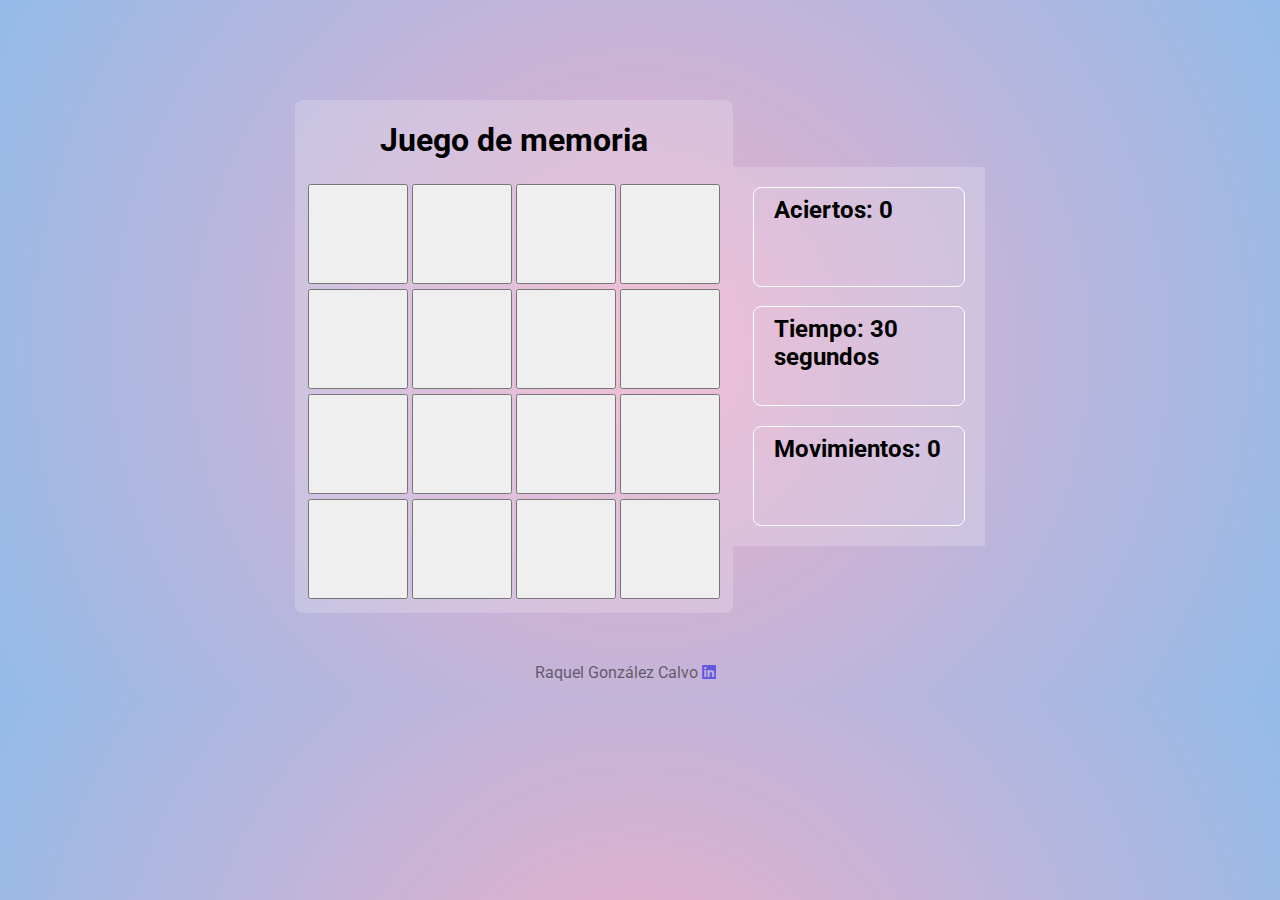
<file: docs/index.html>
<!DOCTYPE html>
<html lang="es">
  <head>
    <meta charset="UTF-8" />
    <meta name="viewport" content="width=device-width, initial-scale=1" />
    <title>Juego de memoria</title>
    <link
      href="https://fonts.googleapis.com/css?family=Roboto&display=swap"
      rel="stylesheet"
    />
    <link
      rel="stylesheet"
      href="https://cdnjs.cloudflare.com/ajax/libs/font-awesome/6.2.1/css/all.min.css"
    />
    <link rel="stylesheet" href="./assets/css/main.css" />
    <link rel="icon" href="./assets/images/favicon.png" />
  </head>

  <body>
    <div class="page">
      <main class="main">
        <section class="main__section1">
          <h1 class="main__section1__title">Juego de memoria</h1>
          <table>
            <tr>
              <td>
                <button
                  id="0"
                  onclick="uncover(0)"
                  class="main__section1__card"
                ></button>
              </td>
              <td>
                <button
                  id="1"
                  onclick="uncover(1)"
                  class="main__section1__card"
                ></button>
              </td>
              <td>
                <button
                  id="2"
                  onclick="uncover(2)"
                  class="main__section1__card"
                ></button>
              </td>
              <td>
                <button
                  id="3"
                  onclick="uncover(3)"
                  class="main__section1__card"
                ></button>
              </td>
            </tr>
            <tr>
              <td>
                <button
                  id="4"
                  onclick="uncover(4)"
                  class="main__section1__card"
                ></button>
              </td>
              <td>
                <button
                  id="5"
                  onclick="uncover(5)"
                  class="main__section1__card"
                ></button>
              </td>
              <td>
                <button
                  id="6"
                  onclick="uncover(6)"
                  class="main__section1__card"
                ></button>
              </td>
              <td>
                <button
                  id="7"
                  onclick="uncover(7)"
                  class="main__section1__card"
                ></button>
              </td>
            </tr>
            <tr>
              <td>
                <button
                  id="8"
                  onclick="uncover(8)"
                  class="main__section1__card"
                ></button>
              </td>
              <td>
                <button
                  id="9"
                  onclick="uncover(9)"
                  class="main__section1__card"
                ></button>
              </td>
              <td>
                <button
                  id="10"
                  onclick="uncover(10)"
                  class="main__section1__card"
                ></button>
              </td>
              <td>
                <button
                  id="11"
                  onclick="uncover(11)"
                  class="main__section1__card"
                ></button>
              </td>
            </tr>
            <tr>
              <td>
                <button
                  id="12"
                  onclick="uncover(12)"
                  class="main__section1__card"
                ></button>
              </td>
              <td>
                <button
                  id="13"
                  onclick="uncover(13)"
                  class="main__section1__card"
                ></button>
              </td>
              <td>
                <button
                  id="14"
                  onclick="uncover(14)"
                  class="main__section1__card"
                ></button>
              </td>
              <td>
                <button
                  id="15"
                  onclick="uncover(15)"
                  class="main__section1__card"
                ></button>
              </td>
            </tr>
          </table>
        </section>
        <section class="main__section2">
          <h2 id="hits" class="main__section2__letters">Aciertos: 0</h2>
          <h2 id="time" class="main__section2__letters">Tiempo: 30 segundos</h2>
          <h2 id="move" class="main__section2__letters">Movimientos: 0</h2>
        </section>
      </main>
      <footer>
        <p>
          Raquel González Calvo
          <a href="https://www.linkedin.com/in/raquel-gonz%C3%A1lez-calvo-">
            <i class="fa-brands fa-linkedin"></i>
          </a>
        </p>
      </footer>

    </div>
    <script src="./assets/js/main.js"></script>
  </body>
</html>
</file>
<file: docs/assets/css/main.css>
body{background:radial-gradient(circle, #eeaeca 0%, #94bbe9 100%);font-family:"Roboto",sans-serif}.main{width:690px;margin:100px auto 50px;display:flex;align-items:center}.main__section1{background-color:rgba(255,255,255,0.2);padding:0 10px 10px 10px;border-radius:8px}.main__section1__title{text-align:center}.main__section1__card{height:100px;width:100px;font-size:40px;color:white;font-weight:bold;cursor:pointer}.main__section2{padding:0 20px;width:250px;height:auto;background-color:rgba(255,255,255,0.2)}.main__section2__letters{border:1px solid white;height:100px;border-radius:8px;padding:8px 20px;box-sizing:border-box}footer{opacity:50%;text-align:center;margin-right:30px;cursor:pointer}@media (max-width: 768px){.main{flex-direction:column}}
</file>
